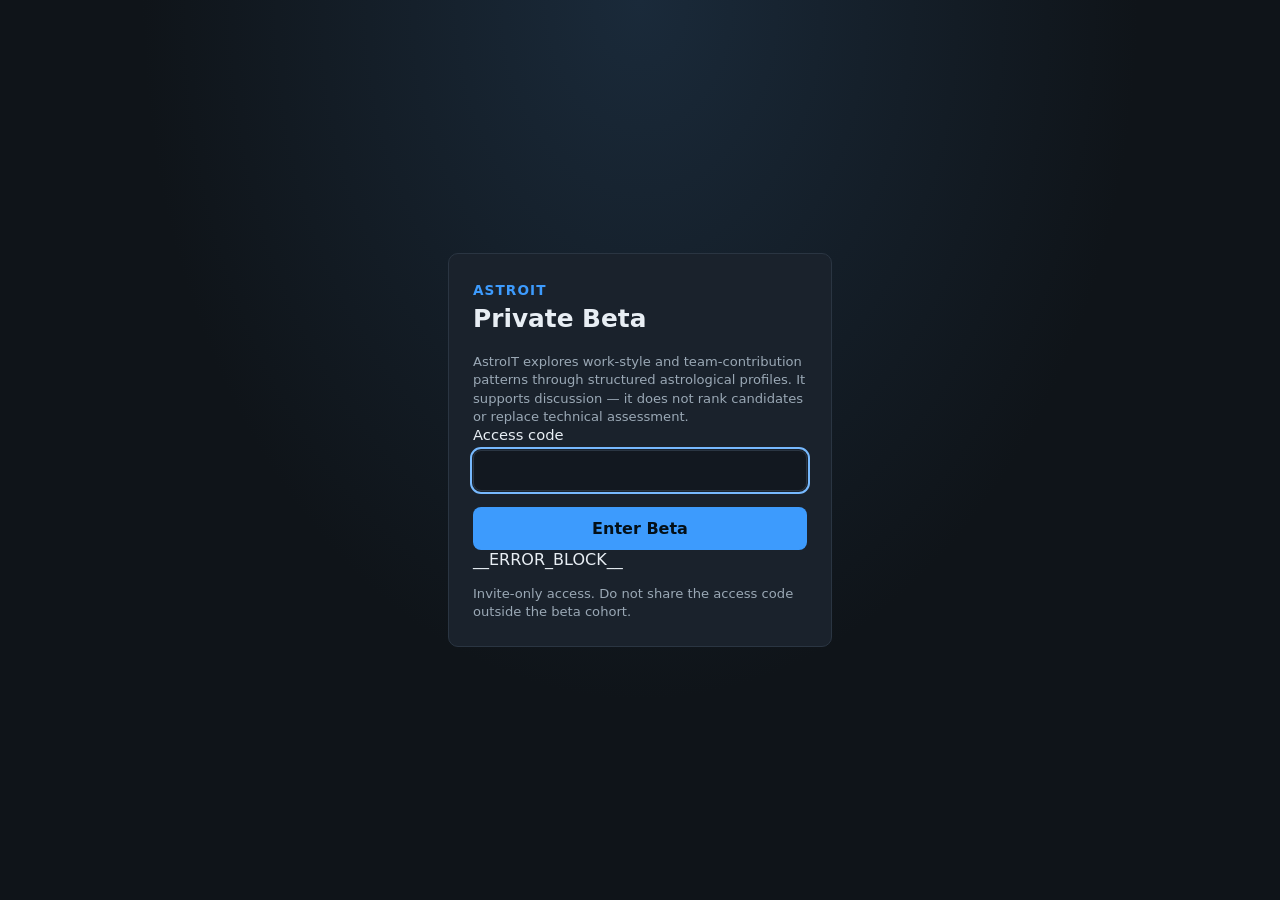
<file: app/ui/beta/access.html>
<!DOCTYPE html>
<html lang="en">
<head>
  <meta charset="UTF-8" />
  <meta name="viewport" content="width=device-width, initial-scale=1" />
  <title>AstroIT · Private Beta</title>
  <style>
    :root {
      --bg: #0f1419;
      --panel: #1a222c;
      --text: #e8eef4;
      --muted: #9aa8b5;
      --accent: #3d9bfd;
      --danger: #ef7a6a;
      --border: #2a3542;
      --radius: 10px;
      --font: "Segoe UI", system-ui, sans-serif;
    }
    * { box-sizing: border-box; }
    body {
      margin: 0;
      min-height: 100vh;
      display: grid;
      place-items: center;
      font-family: var(--font);
      background:
        radial-gradient(ellipse at top, #1a2a3a 0%, transparent 55%),
        var(--bg);
      color: var(--text);
      padding: 1.5rem;
    }
    .card {
      width: min(100%, 24rem);
      background: var(--panel);
      border: 1px solid var(--border);
      border-radius: var(--radius);
      padding: 1.75rem 1.5rem 1.5rem;
    }
    .brand {
      margin: 0;
      font-size: 0.85rem;
      letter-spacing: 0.08em;
      text-transform: uppercase;
      color: var(--accent);
      font-weight: 700;
    }
    h1 {
      margin: 0.35rem 0 1.25rem;
      font-size: 1.55rem;
      font-weight: 650;
    }
    label {
      display: grid;
      gap: 0.4rem;
      font-size: 0.92rem;
    }
    input[type="password"] {
      width: 100%;
      padding: 0.7rem 0.8rem;
      border-radius: 8px;
      border: 1px solid var(--border);
      background: #121820;
      color: var(--text);
      font: inherit;
    }
    input:focus {
      outline: 2px solid color-mix(in srgb, var(--accent) 70%, white);
      outline-offset: 1px;
    }
    button {
      margin-top: 1rem;
      width: 100%;
      padding: 0.75rem 1rem;
      border: 0;
      border-radius: 8px;
      background: var(--accent);
      color: #041018;
      font: inherit;
      font-weight: 700;
      cursor: pointer;
    }
    .error {
      margin: 0.85rem 0 0;
      color: var(--danger);
      font-size: 0.9rem;
    }
    .hint {
      margin: 1rem 0 0;
      color: var(--muted);
      font-size: 0.82rem;
      line-height: 1.4;
    }
  </style>
</head>
<body>
  <main class="card">
    <p class="brand">AstroIT</p>
    <h1>Private Beta</h1>
    <p class="hint">
      AstroIT explores work-style and team-contribution patterns through structured
      astrological profiles. It supports discussion — it does not rank candidates or
      replace technical assessment.
    </p>
    <form method="post" action="/beta-access" autocomplete="off">
      <label>
        Access code
        <input
          type="password"
          name="access_code"
          required
          autofocus
          autocomplete="current-password"
          spellcheck="false"
        />
      </label>
      <button type="submit">Enter Beta</button>
    </form>
    __ERROR_BLOCK__
    <p class="hint">Invite-only access. Do not share the access code outside the beta cohort.</p>
  </main>
</body>
</html>
</file>
